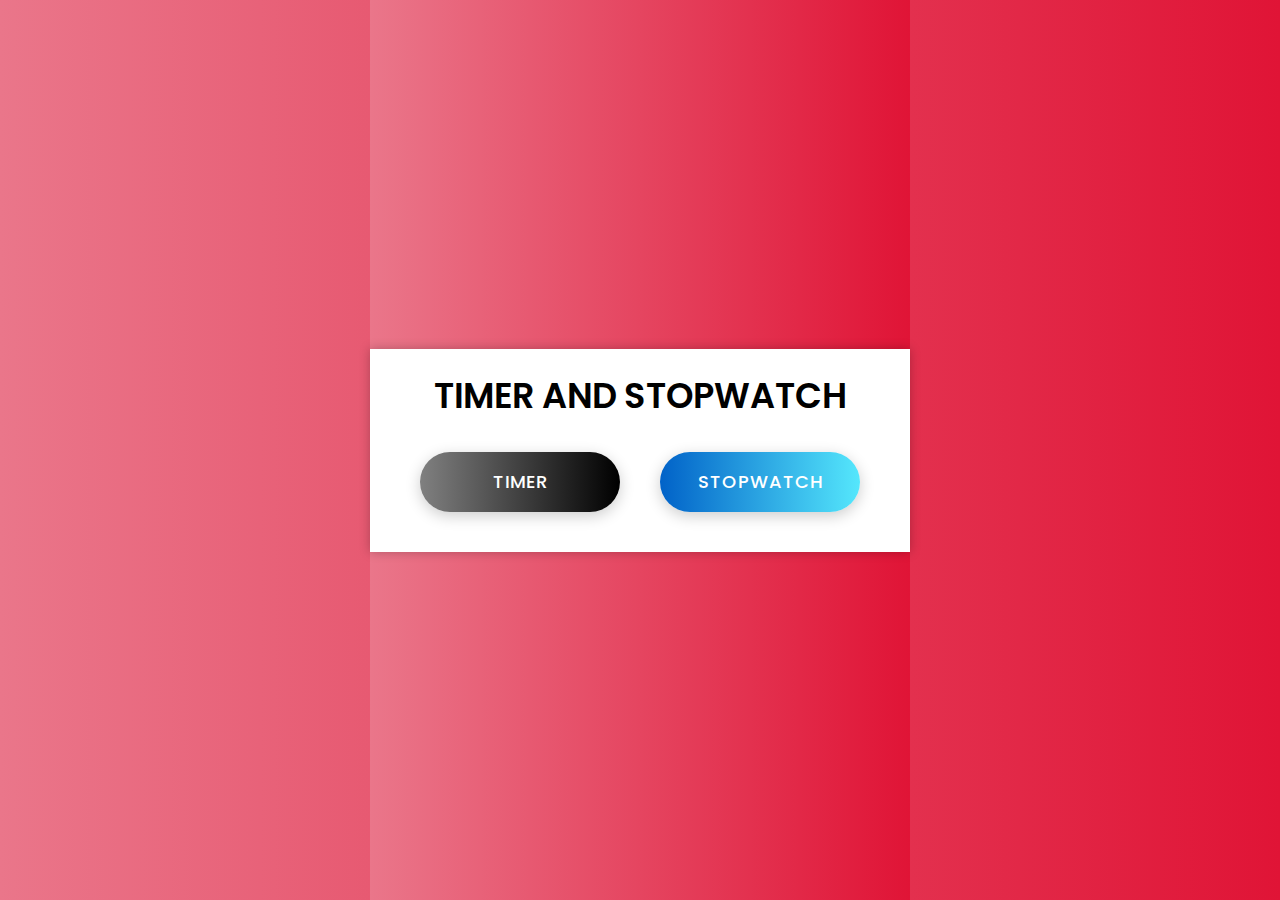
<file: index.html>
<!DOCTYPE html>
<!-- Created By CodingNepal -->
<html lang="en" dir="ltr">
   <head>
      <meta charset="utf-8">
      <title>TIMER | STOPWATCH</title>
      <link rel="stylesheet" href="style.css">
   </head>
   <body>
      <div class="wrapper">
         <div class="text">
            TIMER AND STOPWATCH
         </div>
        
         <div class="btns">
            <a href="TIMER\timer.html">TIMER</a>
            <a href="STOPWATCH\stopwatch.html">STOPWATCH</a>
         </div>
      </div>
      <script>
         const buttons = document.querySelectorAll("a");
         buttons.forEach((button) => {
           button.onclick = function(e){
             let x = e.clientX - e.target.offsetLeft;
             let y = e.clientY - e.target.offsetTop;
             let ripple = document.createElement("span");
             ripple.style.left = `${x}px`;
             ripple.style.top = `${y}px`;
             this.appendChild(ripple);
             setTimeout(function(){
               ripple.remove();
             }, 600); // 1second = 1000ms
           }
         });
         
      </script>
   </body>
</html>
</file>
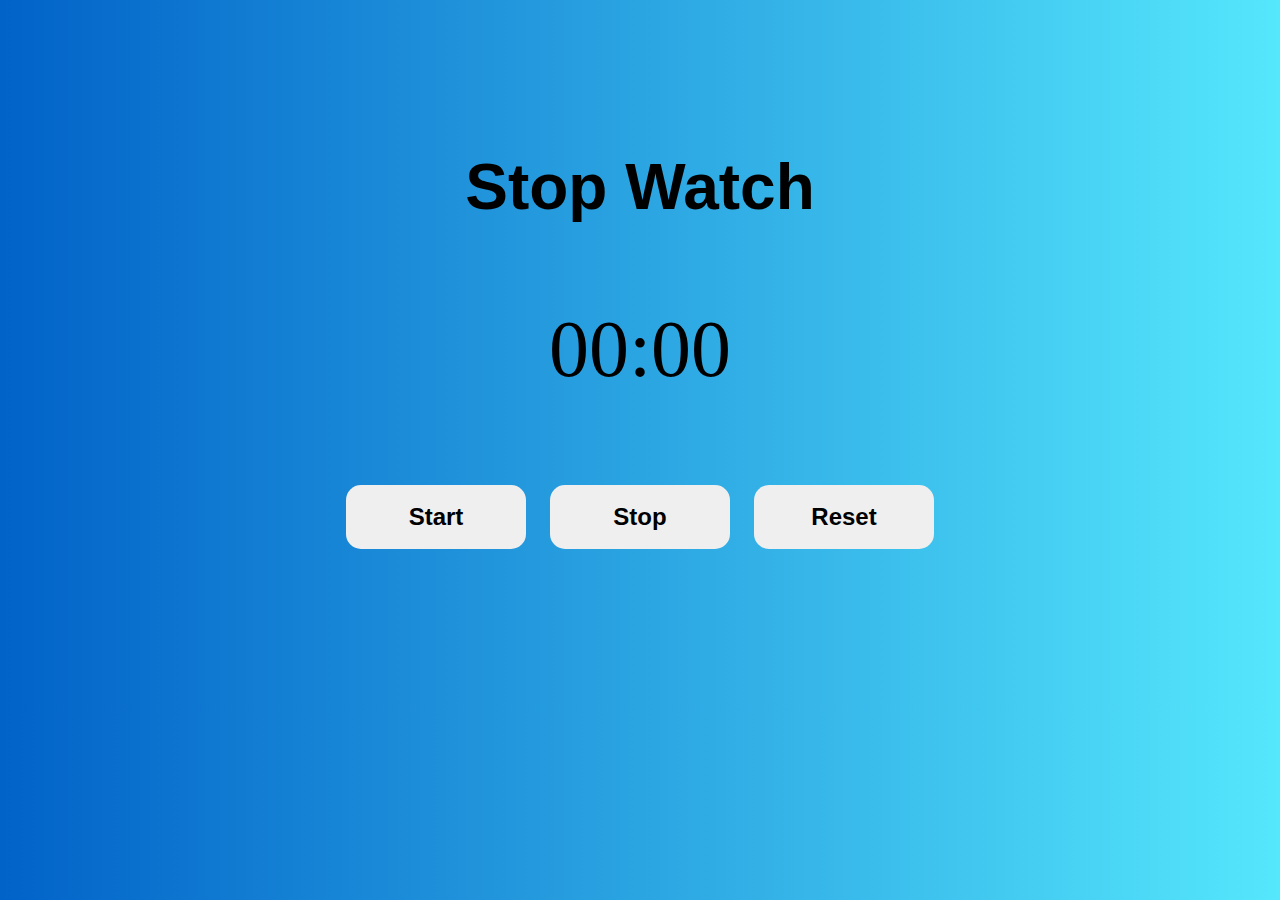
<file: STOPWATCH/stopwatch.html>
<!DOCTYPE html>
<html lang="en">
<head>
    <meta charset="UTF-8">
    <meta http-equiv="X-UA-Compatible" content="IE=edge">
    <meta name="viewport" content="width=device-width, initial-scale=1.0">
    <title> Stop Watch</title>
    <script src="stopwatch.js"></script>
    <link rel="stylesheet" href="stopwatch.css">
</head>
<body>
    <div class="container">
        <h1>Stop Watch</h1>
        <p id="time"><span id="second">00</span>:<span id="tens">00</span></p>
        <button id="btn-start">Start</button>
        <button id="btn-stop">Stop</button>
        <button id="btn-reset">Reset</button>
    </div>
</body> 
</html>
</file>
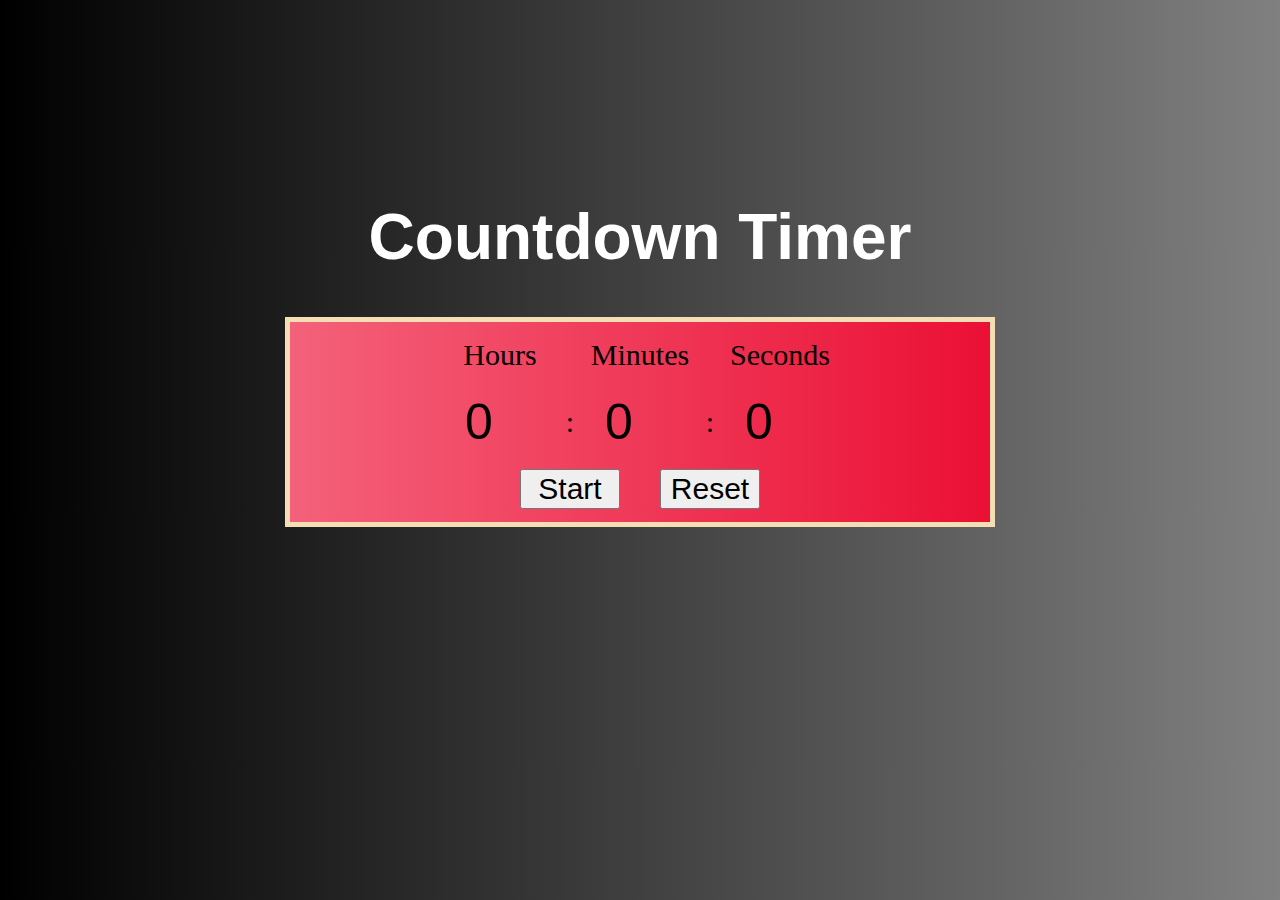
<file: TIMER/timer.html>
<!DOCTYPE html>
<html lang="en">
<head>
    <meta charset="UTF-8">
    <meta name="viewport" content="width=device-width, initial-scale=1.0">
    <meta http-equiv="X-UA-Compatible" content="ie=edge">
    <link rel="stylesheet" href="timer.css">
    <title>Countdown Timer</title>
</head>
<body>
    <h1><b>Countdown Timer</b></h1>
    <div id="container">
        <p id="hour-label" class="label">Hours</p><p id="min-label" class="label">Minutes</p><p id="sec-label" class="label">Seconds</p>
        <input id="hour" type="number" max="99" min="0" value="0" class="time"><p id="p1" class="semicolon">:</p><input id="minute" type="number" max="60" min="0" value="0" class="time"><p id="p2" class="semicolon">:</p><input id="sec" type="number" max="60" min="0" value="0" class="time">
        <button id="start" class="btn">Start</button>
        <button id="reset" class="btn">Reset</button>
    </div>
    <script src="timer.js"></script>
</body>
</html>
</file>
<file: style.css>
@import url('https://fonts.googleapis.com/css?family=Poppins:400,500,600,700&display=swap');
*{
  margin: 0;
  padding: 0;
  outline: none;
  box-sizing: border-box;
  font-family: 'Poppins', sans-serif;
}
html,body{
  display: grid;
  height: 100%;
  place-items: center;
   background: linear-gradient(to right, rgb(234, 118, 138), rgb(224, 20, 54));
  text-align: center;
}
.wrapper{
  background: #fff;
  padding: 20px 30px;
  box-shadow: 0px 0px 10px rgba(0,0,0,0.25);
}
.wrapper .text{
  font-size: 35px;
  font-weight: 600;
}
.wrapper p{
  font-size: 20px;
  font-weight: 500;
  line-height: 20px;
}
.wrapper .btns{
  display: flex;
  margin: 30px 0 20px 0;
}
.btns a{
  position: relative;
  margin: 0 20px;
  height: 60px;
  width: 200px;
  display: block;
  line-height: 60px;
  border-radius: 30px;
  text-decoration: none;
  color: #fff;
  font-size: 18px;
  font-weight: 500;
  text-transform: uppercase;
  letter-spacing: 1px;
  overflow: hidden;
  box-shadow: 0 4px 15px rgba(0,0,0,0.2);
}
.btns a:first-child{
  background: linear-gradient(-90deg, black, grey);
}
.btns a:last-child{
  background: linear-gradient(90deg, #0162c8, #55e7fc);
}
.btns a > span{
  position: absolute;
  background: #fff;
  transform: translate(-50%, -50%);
  border-radius: 50%;
  pointer-events: none;
  animation: ripples 0.6s linear infinite;
}
@keyframes ripples {
  0% {
    width: 0px;
    height: 0px;
    opacity: 0.5;
  }
  100% {
    width: 500px;
    height: 500px;
    opacity: 0;
  }
}
</file>
<file: STOPWATCH/stopwatch.css>
body{
    margin: 0%;
    padding: 0%;
    background: linear-gradient(to right, #0162c8, #55e7fc);
    overflow: hidden;
}
.container{
    margin: 150px auto;
    text-align: center;
}
h1{ 
    font-size: 4em;
    font-family: Arial, Helvetica, sans-serif;
    color: black;
}
#time{
    font-size: 5em;
    color: black;
}
button{
    border: none;
    padding: 18px 10px;
    font-size: 1.5em;
    width: 180px;
    margin: 10px;
    border-radius: 15px;
    color: black;
    font-weight: bold;
}
button:hover{
    cursor: pointer;
    background-color: transparent;
    color: white;
    transition: 0.4s;
    border: none;
}
</file>
<file: TIMER/timer.css>
html {
    background: linear-gradient(to right,  black, grey);
    height: 100%;
}

h1 {  
    font-size: 4rem;
    margin-top: 200px;
    color: white;
    font-family: Arial, Helvetica, sans-serif;
    text-align: center;
}

#container {
    height: 200px;
    width: 700px;
     background: linear-gradient(to right,   rgb(244, 97, 122), rgb(235, 16, 53));
    margin: 0 auto;
    border: 5px solid wheat;

    display: grid;
    grid-template-columns: repeat(5, 1fr);
    grid-template-rows: repeat(3, 1fr);
}

/*label*/
.label {
    margin: 0;

    justify-self: center;
    align-self: center;
    font-size: 30px;
}

#hour-label {
    grid-area: 1 / 2 / 1 / 3;
}

#min-label {
    grid-area: 1 / 3 / 1 / 4;
}

#sec-label {
    grid-area: 1 / 4 / 1 / 5;
}

/*times*/
.time {
    justify-self: center;
    align-self: center;

    border: none;
    background-color: #ffffff00;
    font-size: 50px;
    width: 70px;
    height: 50px;
}

#hour {
    grid-area: 2 / 2 / 2 / 3;
}

.semicolon {
    justify-self: center;
    align-self: center;

    font-size: 30px;
    margin: 0;
}
#p1 {
    grid-area: 2 / 2 / 2 / 4;
}

#minute {
    grid-area: 2 / 3 / 2 / 4;
}

#p2 {
    grid-area: 2 / 3 / 2 / 5;
}

#sec {
    grid-area: 2 / 4 / 2 / 5;
}

/*buttons*/

.btn {
    align-self: center;
    
    width: 100px;
    height: 40px;

    font-size: 30px;
    justify-self: center;
}

#start {
    grid-area: 3 / 2 / 3 / 4;
}

#reset {
    grid-area: 3 / 3 / 3 / 5;
}
</file>
